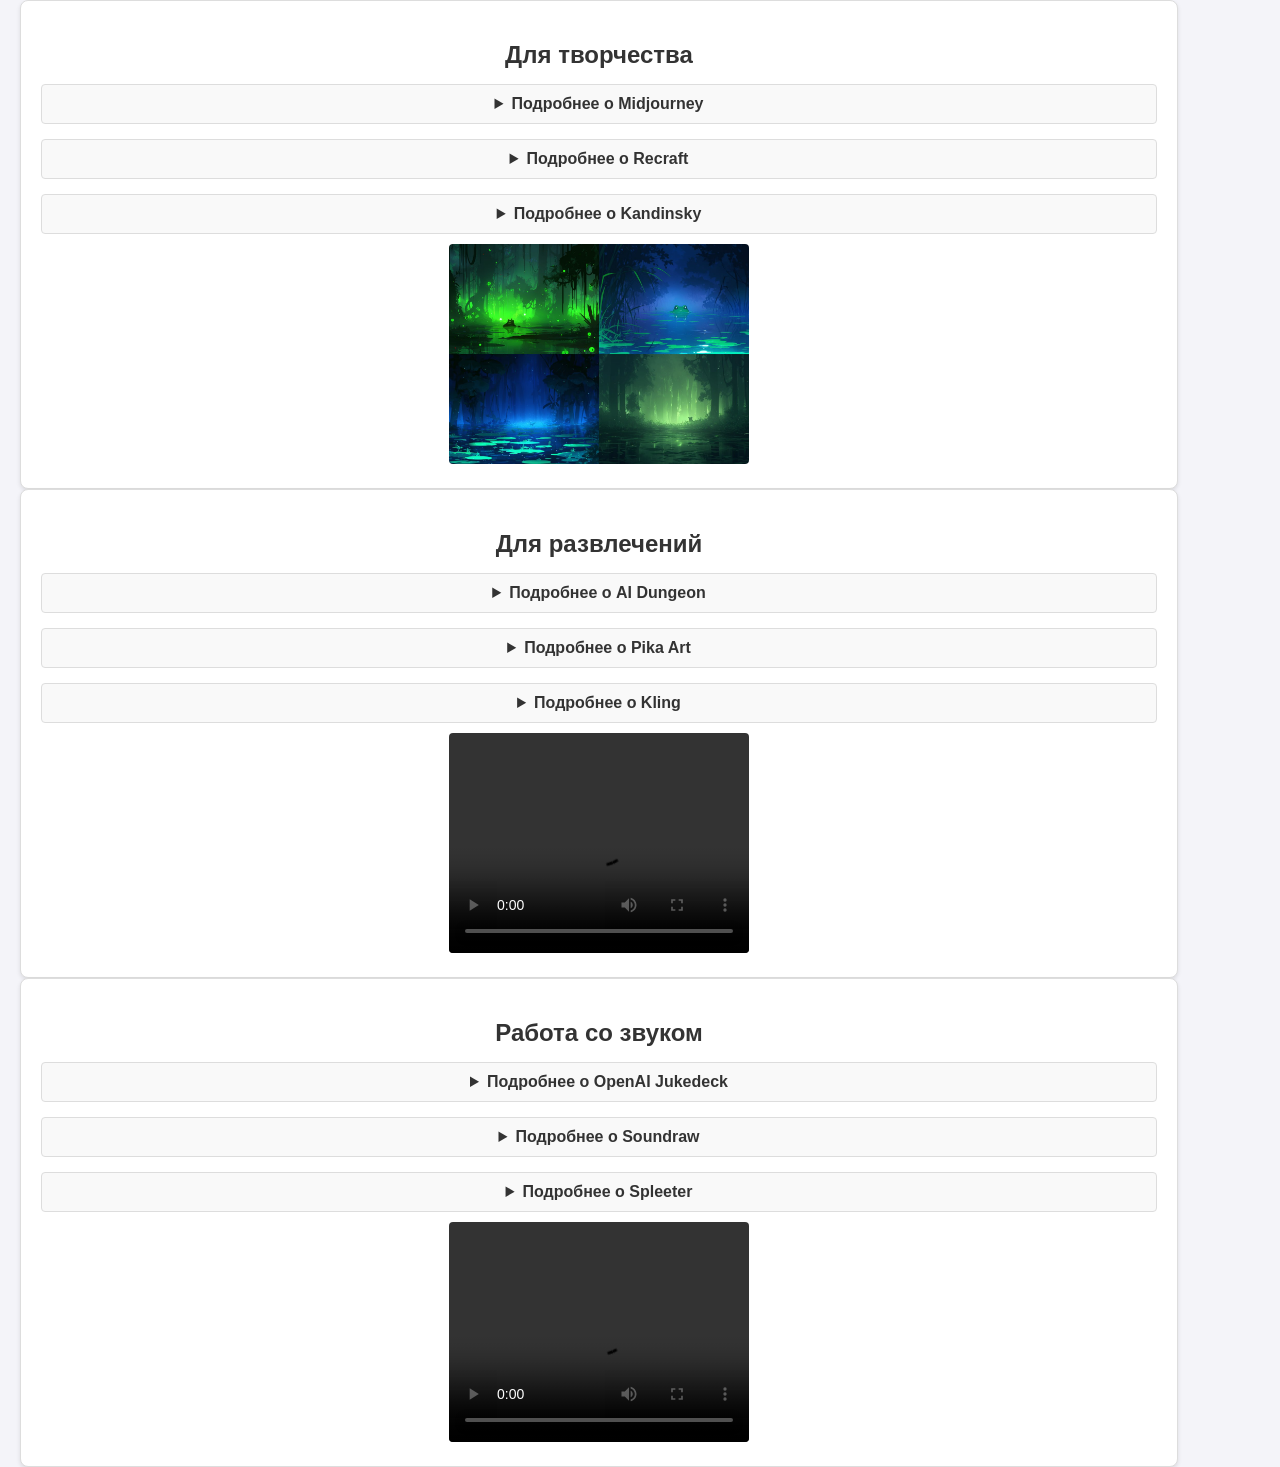
<file: index.html>
<!DOCTYPE html>
<html lang="ru">
<head>
    <meta charset="UTF-8">
    <meta name="viewport" content="width=device-width, initial-scale=1.0">
    <title>Списки с категориями и картинками</title>
    <style>
        body {
            font-family: Arial, sans-serif;
            margin: 0;
            padding: 0;
            display: flex;
            justify-content: space-between; /* Располагаем категории по горизонтали */
            align-items: center; /* Центрируем вертикально */
            min-height: 100vh; /* Занимает всю высоту экрана */
            background-color: #f4f4f9;
            flex-direction: row; /* Расположение по строке */
            padding: 0 20px; /* Добавляем отступы для предотвращения прилипания к краям */
        }

        .container {
            display: flex;
            width: 100%; /* Занимает всю ширину экрана */
            justify-content: space-between; /* Располагаем категории слева, по центру и справа */
        }

        .category {
            text-align: center;
            width: 30%; 
            background-color: #ffffff;
            border: 1px solid #ddd;
            border-radius: 8px;
            box-shadow: 0 2px 4px rgba(0, 0, 0, 0.1);
            padding: 20px;
        }

        h2 {
            margin-bottom: 10px;
            color: #333;
        }

        ul {
            list-style-type: none;
            padding: 0;
            margin: 0;
        }

        li {
            background-color: #f9f9f9;
            margin: 5px 0;
            padding: 8px 12px;
            border-radius: 4px;
            color: #555;
            font-size: 14px;
        }

        .image-container {
            margin-top: 10px;
        }

        .image-container img, video {
            width: 320px;
            height: 240px;
            object-fit: cover;
            border-radius: 4px;
        }

        details {
            margin-top: 15px;
            background-color: #f9f9f9;
            border-radius: 4px;
            padding: 10px;
            border: 1px solid #ddd;
        }

        summary {
            font-weight: bold;
            cursor: pointer;
            color: #333;
        }

        @media screen and (max-width: 1300px) {
            .image-container img, video {
                width: 300px;
                height: 220px;
            }
            .container {
                display: block;
            }
            .category {
                width: 90%;
            }
        }
    </style>
</head>
<body>

    <div class="container">

        <!-- Категория 1 (слева) -->
        <div class="category">
            <h2>Для творчества</h2>
            <ul>
                <details>
                <summary>Подробнее о Midjourney</summary>
                <p><a href='https://www.midjourney.com/home' target="_blank">Midjourney</a> —  это одна из самых популярных нейросетей для генерации изображений. Она позволяет создавать уникальные визуальные произведения искусства на основе текстовых описаний. Пользователь может задать любой запрос, например, "фантастический город в стиле киберпанк" или "портрет кота в стиле Ван Гога", и нейросеть сгенерирует изображение, соответствующее описанию.
Особенности:
-Поддержка множества художественных стилей (реализм, абстракция, сюрреализм и др.).
-Возможность загружать исходные изображения для их доработки или стилизации.
Применение: создание иллюстраций, концепт-артов, дизайна для игр, обложек для книг и музыкальных альбомов.</p>
            </details>
		<details>
		<summary>Подробнее о Recraft</summary>
		<p><a href="https://www.recraft.ai/" target="_blank">Recraft</a> — это инструмент для генерации изображений, который позволяет комбинировать несколько стилей и работать с текстом.
Особенности:
-Генерация изображений в различных стилях, включая минимализм, поп-арт и цифровую живопись.
-Возможность объединять несколько изображений для создания коллажей или сложных композиций.
Применение: дизайн, реклама, создание уникальных визуальных материалов для социальных сетей.</p>
	    </details>
		<details>
		<summary>Подробнее о Kandinsky</summary>
		<p><a href="https://www.sberbank.com/promo/kandinsky/" target="_blank">Kandinsky</a> - это нейросеть, которая специализируется на генерации изображений с полной поддержкой русского языка.
Особенности:
-Генерация изображений в различных стилях, включая классическую живопись, современное искусство и цифровую графику.
-Возможность дорисовки и удаления объектов на изображениях.
-Удобный интерфейс и поддержка русского языка, что делает инструмент доступным для русскоязычных пользователей.
Применение: создание иллюстраций, редактирование фотографий</p>
	    </details>
            </ul>
            <div class="image-container">
                <img src="ЖАБЫ.jpg" alt="Жабы">
            </div>
        </div>

        <!-- Категория 2 (по центру) -->
        <div class="category">
            <h2>Для развлечений</h2>
            <ul>
    	<details>
    	<summary>Подробнее о AI Dungeon </summary>
    	<p><a href="https://aidungeon.com/" target="_blank">AI Dungeon</a> - это интерактивная платформа для создания текстовых приключений на основе искусственного интеллекта.
Особенности:
-Пользователь может создавать собственные сюжеты или играть в готовые сценарии.
-Нейросеть генерирует ответы на действия игрока, создавая уникальные истории.
-Поддержка различных жанров: фэнтези, научная фантастика, мистика и др.
Применение: развлечение, развитие творческого мышления, создание собственных историй.</p>
      	</details>
    <details>
    <summary>Подробнее о Pika Art</summary>
    <p><a href="https://pika.art/" target="_blank">Pika Art</a> - это инструмент для создания коротких видеороликов на основе изображений.
Особенности:
-Генерация роликов с использованием визуальных эффектов, таких как сдувание, разрезание или трансформация объектов.
Применение: создание контента для социальных сетей</p>
      </details>
    <details>
    <summary>Подробнее о Kling </summary>
    <p><a href="https://klingai.com/%C2%A0" target="_blank">Kling</a> — Платформа для генерации ИИ-видео. 
Особенности:
Создание анимации по изображению.
- Позволяет оживлять изображения, синхронизируя их с голосом 
-Имитация интонации и эмоций в голосе.
Применение: создание анимационных роликов, озвучка видео, разработка персонажей для игр и фильмов.</p>
      </details>
            </ul>
            <div class="image-container">
                <video src="lyska.mp4" loop controls>
                    Ваш браузер не поддерживает тег <code>video</code>.
                </video>
            </div>
        </div>

        <!-- Категория 3 (справа) -->
        <div class="category">
            <h2>Работа со звуком</h2>
            <ul>
    <details>
    <summary>Подробнее о OpenAI Jukedeck </summary>
    <p><a href="https://openai.com/index/jukebox/" target="_blank">OpenAI Jukedeck</a> - это инструмент для генерации музыки на основе заданных параметров.
Особенности:
-Пользователь может выбрать стиль музыки (классика, электроника, рок и др.), настроение (радостное, грустное, энергичное) и длительность трека.
-Нейросеть создает музыкальные композиции, которые можно использовать в проектах.
Применение: создание фоновой музыки для видео, подкастов, игр и презентаций.</p>
      </details>
    <details>
    <summary>Подробнее о Soundraw </summary>
    <p><a href="https://soundraw.io/" target="_blank">Soundraw</a> - это генератор музыки на основе искусственного интеллекта.
Особенности:
-Использование нейросетей для создания новых звуков и комбинирования существующих.
-Возможность настройки параметров музыки, таких как темп, тональность и инструменты.
Применение: создание саундтреков, музыкальных композиций для медиапроектов.</p>
      </details>
    <details>
    <summary>Подробнее о Spleeter </summary>
    <p><a href="https://spleeter.online/" target="_blank"> Spleeter</a> -  это инструмент от Deezer для разделения аудиотреков на отдельные компоненты.
Особенности:
-Возможность разделения трека на вокал, бас, ударные и другие инструменты.
-Высокая точность обработки звука.
Применение: ремикширование музыки, создание караоке-треков, анализ аудиодорожек.</p>
      </details>
            </ul>
            <div class="image-container">
                <video src="Music.mp4" loop controls>
                    Ваш браузер не поддерживает тег <code>video</code>.
                </video>
            </div>
        </div>

    </div>

</body>
</html>
</file>
